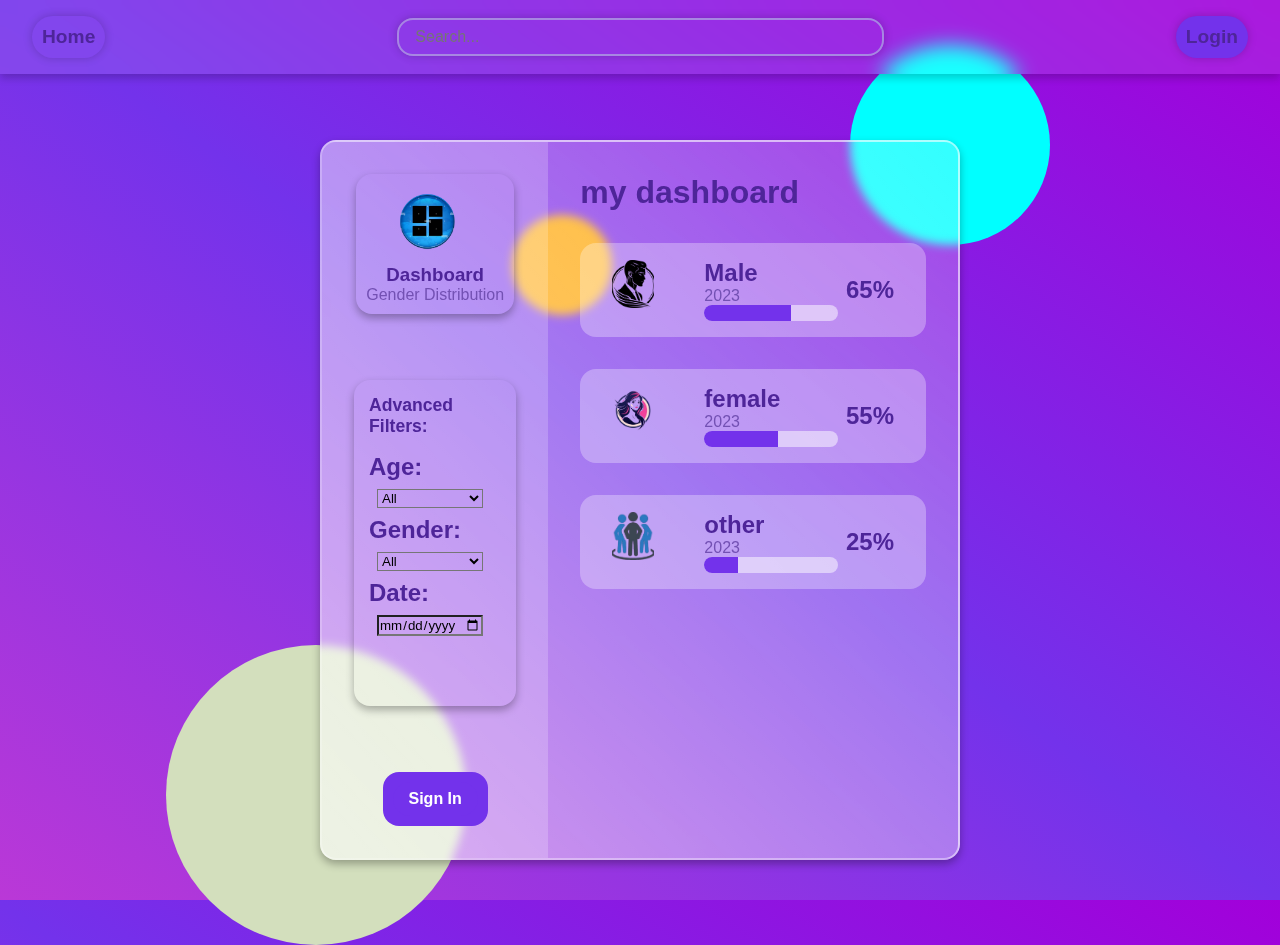
<file: index.html>
<!DOCTYPE html>
<html lang="en">

<head>
    <meta charset="UTF-8">
    <meta http-equiv="X-UA-Compatible" content="IE=edge">
    <meta name="viewport" content="width=device-width, initial-scale=1.0">
    <title>My Dashboard</title>
    <link rel="stylesheet" 
    href="styles.css">
</head>

<body>

    <!-- Navbar -->
    <div class="navbar">
        <a href="index.html">Home</a>
        <div class="search-bar">
            <input type="text" placeholder="Search...">
        </div>
        <a href="logo.html" class="button">Login</a>
    </div>

    <div class="dashboard">
        <div class="sidebar">
            <div class="profile">
                <div class="profile-img-box">
                    <img src="dese.png" alt="">
                </div>
                <h3 class="name">Dashboard</h3>
                <p class="desc">Gender Distribution</p>
            </div>
            <div class="sidebar-items">
                <div class="sidebar-item">
                <h1> Advanced Filters:</h1>
                    <div class="si-box">
                        <h2>Age:</h2>
                    </div>
                    <select class="age">
                        <option value="all">All</option>
                        <option value="18-25">18-25</option>
                        <option value="26-35">26-35</option>
                    </select>
                </div>
    
                <div class="sidebar-item">
                    <div class="si-box">
                        <h2>Gender:</h2>
                    </div>
                    <select class="gender">
                        <option value="all">All</option>
                        <option value="male">Male</option>
                        <option value="female">Female</option>
                    </select>
                </div>
    
                <div class="sidebar-item">
                    <div class="si-box">
                        <h2>Date:</h2>
                    </div>
                    <input type="date" class="date">
                </div>
    
            </div>
            <div class="pro">
                <a href="sinup.html" class="button">Sign In</a>   
             </div>
        </div>
        
        <div class="main">
            <h1>my dashboard</h1>
            <a href="#" class="skill">
                <div class="skill-content">
                    <div class="skill-img-box">
                        <img src="mal.png" alt="">
                    </div>
                    <div class="skill-detail"> 
                        <h2 class="skill-title">Male</h2>
                        <p>2023</p>
                        <div class="skill-progress">
                            <div class="progress progress-1"></div>
                        </div>
                    </div>
                </div>
                <h2 class="percent">65%</h2>
            </a>
    
            <a href="#" class="skill">
                <div class="skill-content">
                    <div class="skill-img-box">
                        <img src="fem.png" alt="" >
                    </div>
                    <div class="skill-detail"> 
                        <h2 class="skill-title">female</h2>
                        <p>2023</p>
                        <div class="skill-progress">
                            <div class="progress progress-2"></div>
                        </div>
                    </div>
                </div>
                <h2 class="percent">55%</h2>
            </a>
    
    
            <a href="#" class="skill">
                <div class="skill-content">
                    <div class="skill-img-box">
                        <img src="othr.png" alt="">
                    </div>
                    <div class="skill-detail"> 
                        <h2 class="skill-title">other</h2>
                        <p>2023</p>
                        <div class="skill-progress">
                            <div class="progress progress-3"></div>
                           
    
                        </div>
                    </div>
                </div>
                <h2 class="percent">25%</h2>
            </a>
        </div>
      </div>
     <div class="circle-1"></div>
     <div class="circle-2"></div>
     <div class="circle-3"></div>
    
        </div>
    </div>

</body>

</html>
</file>
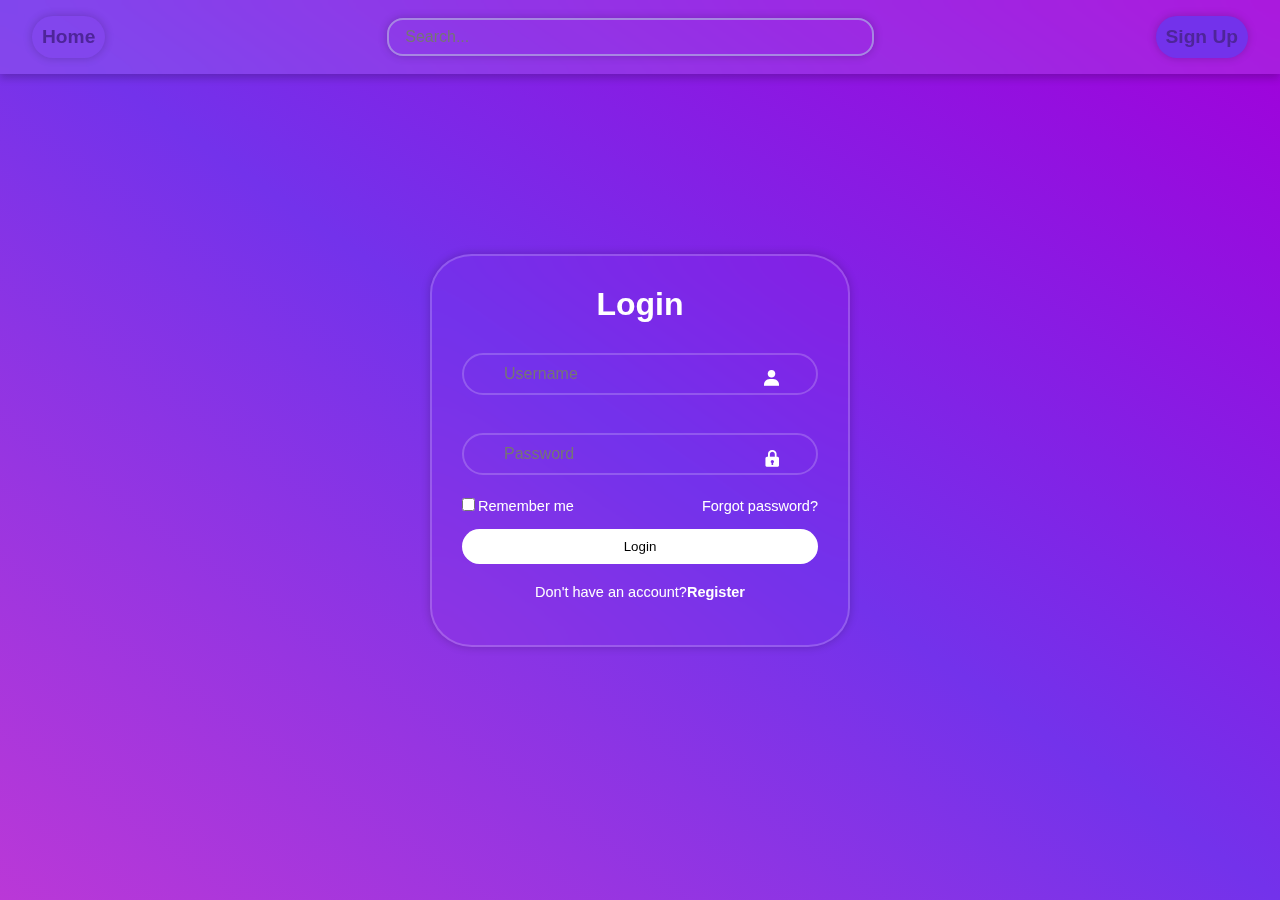
<file: logo.html>
<!DOCTYPE html>
<html lang="en">

<head>
    <meta charset="UTF-8">
    <meta http-equiv="X-UA-Compatible" content="IE=edge">
    <meta name="viewport" content="width=device-width, initial-scale=1.0">
    <title>My Dashboard</title>
    <link rel="stylesheet" 
    href="styles.css">
    <link href='https://unpkg.com/boxicons@2.1.4/css/boxicons.min.css' rel='stylesheet'>
</head>

<body>

    <!-- Navbar -->
    <div class="navbar">
        <a href="index.html">Home</a>
        <div class="search-bar">
            <input type="text" placeholder="Search...">
        </div>
        <a href="sinup.html" class="button">Sign Up</a>
    </div>
       <div class="wrapper">
            <form action>
                <h1>Login</h1>
                    <div class="input-box">
                         <input type="text" placeholder="Username" required>
                         <i class='bx bxs-user'></i>
                    </div>
                    <div class="input-box">
                        <input type="password" placeholder="Password" required> 
                        <i class='bx bxs-lock'></i> 
                    </div>
                <div class="remember-forgot">
                    <label><input type="checkbox">Remember me</label>
                    <a href="#">Forgot password?</a>
                </div>
                <button type="submit" class="btn">Login</button>
                <div class="register-link">
                    <p>Don't have an account?<a href="">Register</a></p>
                </div>
            </form>
       </div>
      

    </body>
    </html>
</file>
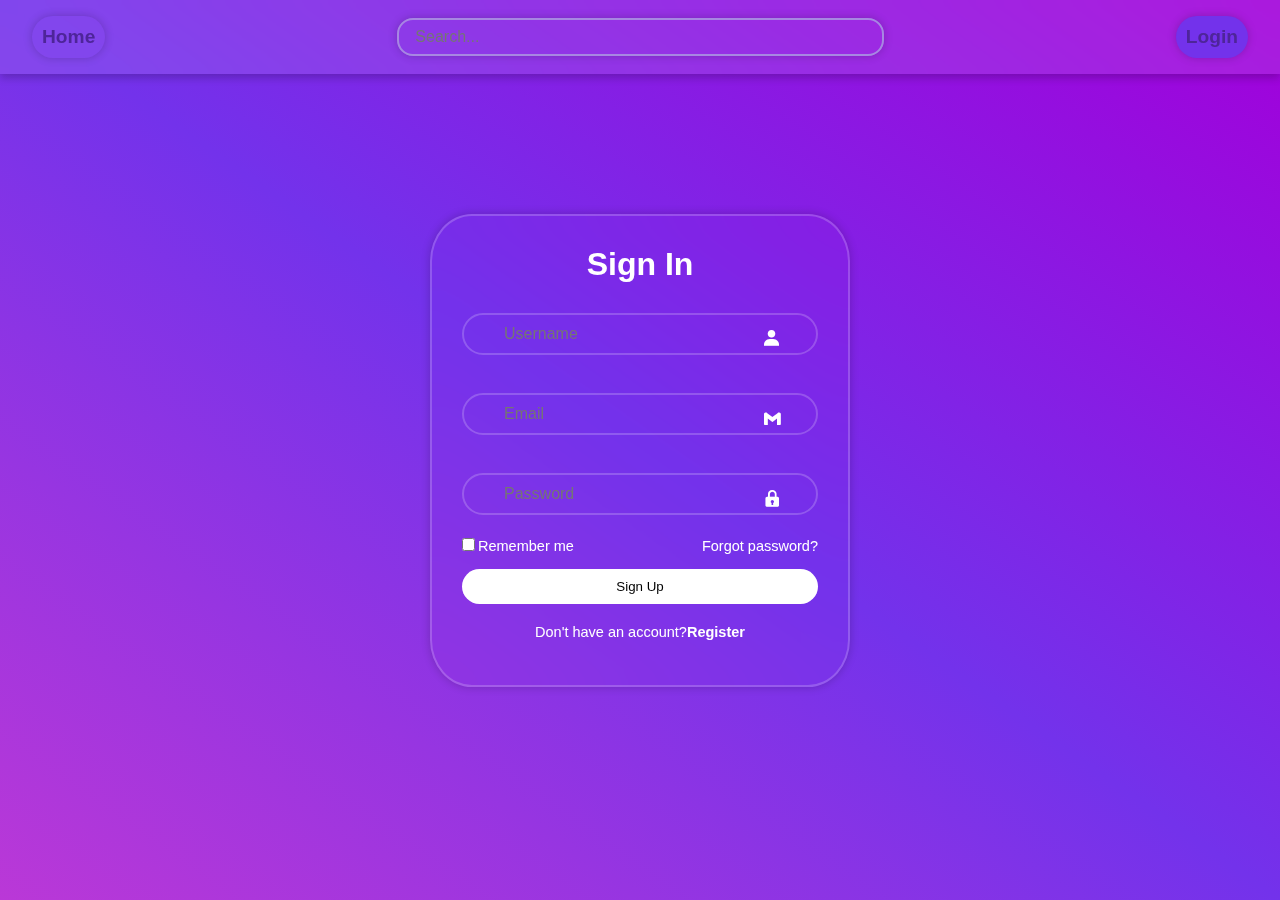
<file: sinup.html>
<!DOCTYPE html>
<html lang="en">

<head>
    <meta charset="UTF-8">
    <meta http-equiv="X-UA-Compatible" content="IE=edge">
    <meta name="viewport" content="width=device-width, initial-scale=1.0">
    <title>My Dashboard</title>
    <link rel="stylesheet" 
    href="styles.css">
    <link href='https://unpkg.com/boxicons@2.1.4/css/boxicons.min.css' rel='stylesheet'>
</head>

<body>

    <!-- Navbar -->
    <div class="navbar">
        <a href="index.html">Home</a>
        <div class="search-bar">
            <input type="text" placeholder="Search...">
        </div>
        <a href="logo.html" class="button">Login</a>
    </div>
       <div class="wrapper">
            <form action>
                <h1>Sign In</h1>
                    <div class="input-box">
                         <input type="text" placeholder="Username" required>
                         <i class='bx bxs-user'></i>
                    </div>

                    <div class="input-box">
                        <input type="Email" placeholder="Email" required>
                        <i class='bx bxl-gmail'></i>
                   </div>

                    <div class="input-box">
                        <input type="password" placeholder="Password" required> 
                        <i class='bx bxs-lock'></i> 
                    </div>
                <div class="remember-forgot">
                    <label><input type="checkbox">Remember me</label>
                    <a href="#">Forgot password?</a>
                </div>
                <button type="submit" class="btn">Sign Up</button>
                <div class="register-link">
                    <p>Don't have an account?<a href="">Register</a></p>
                </div>
            </form>
       </div>
      

    </body>
    </html>
</file>
<file: styles.css>
*{
    margin: 0;
    padding: 0;
    box-sizing: border-box;
    font-family: sans-serif;
}


body {
    background: linear-gradient(35deg, #ba38d7, #7332eb, #a200da);
    min-height: 100vh;
    display: flex;
    align-items: center;
    justify-content: center;
    flex-direction: column;
}
  



.navbar {
    width: 100%;
    position: fixed;
    top: 0;
    display: flex;
    justify-content: space-between;
    align-items: center;
    background-color: rgba(255, 255, 255, 0.1);
    padding: 1rem 2rem;
    backdrop-filter: blur(10px);
    z-index: 10;
    box-shadow: 0 4px 8px rgba(0, 0, 0, 0.2);
 
}


.navbar a {
    text-decoration: none;
    color: #4e2599;
    font-weight: bold;
    font-size: 1.2rem;
    box-shadow: 0 0 10px rgba(0, 0, 0, 0.2);
    border-radius: 50px;
    padding: 10px;
}

.navbar a:hover {
    color: #a200da;
}

.navbar .search-bar {
    width: 40%;
    position: relative;
   
}

.navbar input[type="text"] {
    width: 100%;
    padding: 0.5rem 1rem;
    border: 2px solid #a787e2;
    border-radius: 1rem;
    outline: none;
    font-size: 1rem;
    background-color: transparent;
    box-shadow: 0 0 10px rgba(0, 0, 0, 0.2);
  
}

.button {
    padding: 0.5rem 1rem;
    background-color: #7332eb;
    color: white;
    border: none;
    border-radius:50px;
    cursor: pointer;
    font-weight: bold;
    transition: 0.3s;
}

.navbar button:hover {
    background-color: #a200da;
}

img{
    position: absolute;
    top: 0;
    left: 0;
    width: 70%;
    height:80%;
    object-fit:cover ;
}

 a{
    text-decoration: none;
}

p{
    color: #7351b3;
}
h1,h2{
    color: #4e2599;
}

.dashboard {
    width: 50%;
    height: 80vh;
    margin-top: 100px;
    background: linear-gradient(to right top, rgba(255, 255, 255, 0.5), rgba(255, 255, 255, 0.2));
    display: grid;
    grid-template-columns: 1fr 2fr;
    border-radius: 1rem;
    overflow: hidden;
    z-index: 3;
    backdrop-filter: blur(5px);
    border: 2px solid rgba(255, 255, 255, 0.5);
    box-shadow: 0 4px 8px 0 rgba(0, 0, 0, 0.3);
}

.sidebar{
    background-color: rgba(255, 255, 255,.2);
    display: flex;
    flex-direction: column;
    justify-content: space-between;
    align-items: center;
    padding: 2rem;
}
.profile{
    position: relative;
    display: flex;
    flex-direction: column;
    align-items: center;
    box-shadow: 0 4px 8px 0 rgba(0, 0, 0, 0.3);
    padding: 10px;
    border-radius: 1rem;

}
.profile-img-box{
    position: absolute;
    width: 100px;
    height: 100px;
    margin-left: 15px;
}

.name{
    margin-top: 5rem;
    color: #4e2599;
}

.sidebar-items{

    margin-bottom : .7 rem;
    box-shadow: 0 4px 8px 0 rgba(0, 0, 0, 0.3);
    width: 100%;
    height: 50%;
    padding:15px;
    border-radius: 1rem;
}

.sidebar-item h1{
    margin-bottom: 1rem;
    font-size: 1.1rem;
}
.si-box h2{
    font-size: 1 rem;
    margin-right: 1rem;
   /* text-align: center; */

}
   .age, .gender,.date,option {
    background-color: transparent;
    /* border-radius: 1rem; */
    width: 80%;
    margin: 8px;
}

.pro{
    display: flex;
    align-items: center;
    background-color: #7332eb;
    padding:10px;
    border-radius: 1rem;
    color: #fff;
    /* box-shadow: 0 4px 8px 0 rbga(0,0,0,.3); */
}

/* main */
.main{
    padding: 2rem;
}
.skill{
    background-color: rgba(255, 255, 255,.3);
    padding: 1rem 2rem;
    border-radius: 1rem;
    display: flex;
    justify-content: space-between;
    align-items: center;
    margin-top: 2rem;
    box-shadow: 0 4px 8px 0 rbga(0,0,0,.2);

}
/* .skill:hover{
    box-shadow: 0 4px 8px 0 rbga(0,0,0,.2);
} */

.skill-content{
     display: flex;
     align-items: center;
     width: 80%;
}

.skill-img-box{
    position: relative;
    min-width: 60px;
    height: 60px;
    margin-right: 2rem;
}
.skill-detail{
    width: 100%
}

.skill-progress{
    position: relative;
    height: 1rem;
    width: 100%;
    background-color: rgba(255, 255, 255,.5);
    border-radius: 1rem;
    overflow: hidden;
}
.progress{
     position: absolute;
     top: 0;
     left: 0;
     height: 100%;
     background-color: #7332eb;
}
.progress-1{
    width: 65%;

}
.progress-2{
    width: 55%;

}
.progress-3{
    width: 25%;

}
/* cricles */
.circle-1{
    position: absolute;
    top: 5%;
    right:18%;
    border-radius: 50%;
    height: 200px;
    width: 200px;
    background-color: aqua;
}

.circle-2{
    position: absolute;
    bottom:-5%;
    left:13%;
    border-radius: 50%;
    height: 300px;
    width: 300px;
    background-color: #d3dfbd;
}

.circle-3{
    position: absolute;
    bottom: 65%;
    left:40%;
    border-radius: 50%;
    height: 100px;
    width: 100px;
    background-color: orange;
}
/* login */
.wrapper{
    width: 420px;
    background: #a200da;
    color: #fff;
    background: transparent;
    border: 2px solid rgba(255, 255, 255, .2);
    backdrop-filter: blur(20px);
    box-shadow: 0 0 10px rgba(0, 0, 0, 0.2);
    color: #fff;
    border-radius: 10%;
    padding: 30px 30px;
    z-index: 3;
}
.wrapper h1{
    text-align: center;
    color: #fff;
}

.wrapper:hover{
    box-shadow: 0 0 10px rgba(0, 0, 0, 0.2);
}
.wrapper .input-box{
    width: 100%;
    height: 50px;
    margin: 30px 0; 
}

.input-box {
    position: relative; /* Add this to make the i tag position relative to input-box */
    margin-bottom: 20px;
}
.input-box input{
    width: 100%;
    background: transparent;
    border: none;
    outline: none;
    border: 2px solid rgba(255, 255, 255, .2);
    border-radius: 40px;
    font-size: 16px;
    color: #fff;
    padding: 10px 40px;
}
.input-box i{
    position: absolute;
    right: 10%;
    top: 50%;
    transform: translateY(-50%);
    font-size:20px;
}
.wrapper .remember-forgot{
    display: flex;
    justify-content: space-between;
    font-size: 14.5px;
    margin: -15px 0 15px;
}

.remember-forgot label input{
    accent-color: #fff;
    margin-right: 3px;
}
.remember-forgot a{
    color:#fff;
    text-decoration: none;
}
 .btn{
    width: 100%;
    padding: 10px;
    background: #fff;
    border: none;
    outline: none;
    border-radius: 40px;
}
.register-link{
   text-align: center;
   font-size: 14.5px;
   margin: 20px 0 15px;
  
}
.register-link p{
    color: #fff;
}

.register-link p a{
    color: #fff;
   text-decoration: none;
   font-weight: 600;
}
.register-link p a:hover{
   text-decoration: underline;
 
}
    
@media (max-width: 768px){
   .main{
        width:100%; 
       
    
    
   }
.skill{
    padding:10px;
  
}
.main h2 {
    font-size: 1rem;
} 

}

    
@media (max-width: 480px) {

    .dashboard {
        width: 100%;
        height: auto;
        grid-template-columns: 2fr 1fr;
    }

    .sidebar {
        width: 100%; 
        padding: 1.2rem; 
    }

    .profile-img-box {
        width: 80px; 
        height: 80px;
    }

    .ssidebar-items{
        /* flex-direction: column; 
        align-items: flex-start; */
        width: 80%;
        height: 50%;
        
    }
    .si-box h2{
        font-size: 1rem;
        padding: 1px;
        margin-bottom: 1px;
    }
    .age, .gender,.date,option{
        /* margin:1px; */
        /* font-size: 1rem; */
        margin-bottom:1px;
        padding: 0px;
    }
    .si-box {
        margin-bottom: 10px;
     }

    /* .si-name {
        font-size: 1rem; 
    } */

    .main {
        width: 100%; 
       
    }
   .skill{
      padding: 10px;
   }
    .main h1 {
        font-size: 1.2rem; 
    }

    .main h2 {
        font-size: 1rem; 
}
}
</file>
